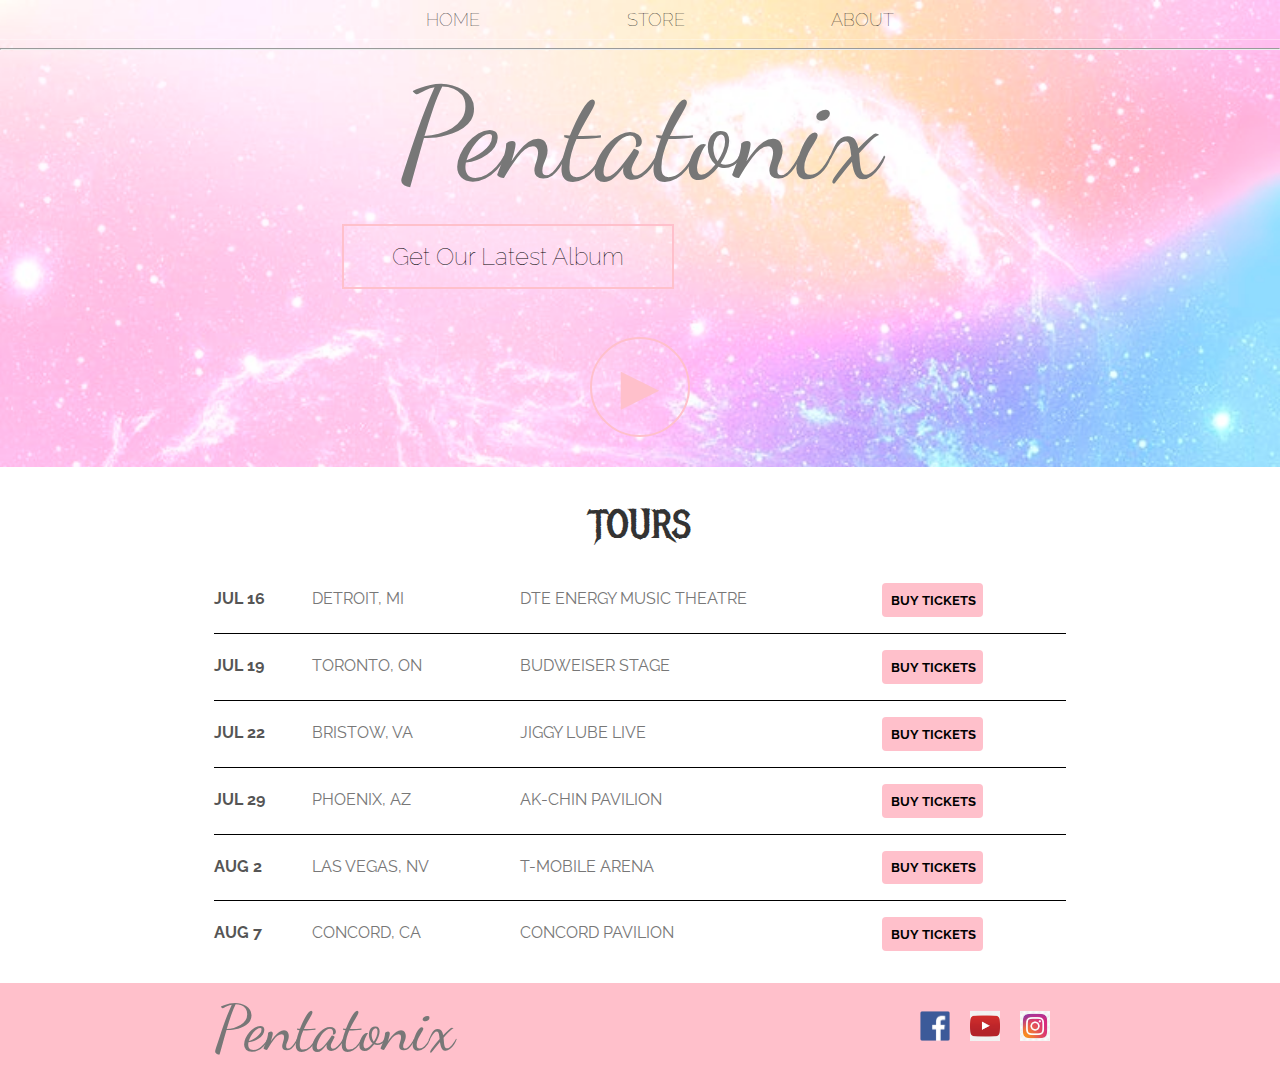
<file: index.html>
<!DOCTYPE html>
<html>
    <head>
        
    <!-- Google Analytics -->
    <script>
    (function(i,s,o,g,r,a,m){i['GoogleAnalyticsObject']=r;i[r]=i[r]||function(){
    (i[r].q=i[r].q||[]).push(arguments)},i[r].l=1*new Date();a=s.createElement(o),
    m=s.getElementsByTagName(o)[0];a.async=1;a.src=g;m.parentNode.insertBefore(a,m)
    })(window,document,'script','https://www.google-analytics.com/analytics.js','ga');

    ga('create', 'UA-175506336-1', 'auto');
    ga('send', 'pageview');
    </script>
    <!-- End Google Analytics -->
        
        

        <title>PENTATONIX</title>
        <meta name='description' content='This is the description'>
        <link rel="stylesheet" href="style.css">
    </head>
    <body>
        <header class='main-header'>
            <nav class='nav main-nav'>
                <ul>
                    <li><a href="index.html" onclick= "function handleOutboundLinkClicks(event) {
  ga('send', 'event', {
    eventCategory: 'TestTracker',
    eventAction: 'TestClick',
    eventLabel: 'Home',
    transport: 'beacon'
  })}" >HOME</a></li>
                    <li><a href="store.html" onclick="ga('send', 'event', 'Store', 'link', 'link')">STORE</a></li>
                    <li><a href="about.html">ABOUT</a></li>
                </ul>
            </nav>
            <hr>
            <h1 class='band-name band-name-large'>Pentatonix</h1>
            <div class="container">
                <button class='btn btn-header' type='button' onClick="ga('send', 'event', 'Button', 'LatestAlbum', 'Fall Campaign');">Get Our Latest Album</button>
            </div>
            <button class='btn btn-header btn-play' type='button' onClick="ga('send', 'event', 'Videos', 'play', 'Fall Campaign');">&#9658;</button>
        </header>
        <section class='content-section container'> 
            <h2 class='section-header'>TOURS</h2>
            <div>
                <div class='tour-row'>
                    <span class='tour-item tour-date'>JUL 16</span> 
                    
                    <span class='tour-item tour-city'>DETROIT, MI</span>
                      
                    <span class='tour-item tour-arena'>DTE ENERGY MUSIC THEATRE</span>
                  
                    <button type='button' class='btn tour-item tour-btn btn-primary'>BUY TICKETS</button>     
  
                    
                    
                </div>

                <div class='tour-row'>
                    <span class='tour-item tour-date'>JUL 19</span> 
               
                    <span class='tour-item tour-city'>TORONTO, ON</span>
                
                    <span class='tour-item tour-arena'>BUDWEISER STAGE</span>
           
                    <button type='button' class='btn tour-item tour-btn btn-primary'>BUY TICKETS</button>     
               
                    
                </div>


                <div class='tour-row'>
                    <span class='tour-item tour-date'>JUL 22</span> 
         
                    <span class='tour-item tour-city'>BRISTOW, VA</span>
             
                    <span class='tour-item tour-arena'>JIGGY LUBE LIVE</span>
             
                    <button type='button' class='btn tour-item tour-btn btn-primary'>BUY TICKETS</button>     
            
                    
                </div>

                <div class='tour-row'>
                    <span class='tour-item tour-date'>JUL 29</span> 
        
                    <span class='tour-item tour-city'>PHOENIX, AZ</span>
     
                    <span class='tour-item tour-arena'>AK-CHIN PAVILION</span>
          
                    <button type='button' class='btn tour-item tour-btn btn-primary'>BUY TICKETS</button>     
                    
                    
                </div>

                <div class='tour-row'>
                    <span  class='tour-item tour-date'>AUG 2</span> 
             
                    <span class='tour-item tour-city'>LAS VEGAS, NV</span>
            
                    <span class='tour-item tour-arena'>T-MOBILE ARENA</span>
              
                    <button type='button' class='btn tour-item tour-btn btn-primary'>BUY TICKETS</button>     
                    
                    
                </div>


                <div class='tour-row'>
                    <span class='tour-item tour-date'>AUG 7</span> 
           
                    <span class='tour-item tour-city'>CONCORD, CA</span>
                   
                    <span class='tour-item tour-arena'>CONCORD PAVILION</span>
               
                    <button type='button' class='btn tour-item tour-btn btn-primary'>BUY TICKETS</button>     
                    
                    
                </div>
            </div>
        </section>
        <footer class='main-footer'>
            <div class="container main-footer-container">
                <h3 class='band-name'>Pentatonix</h3>
                <ul class=' nav footer-nav'>
                    <li><a href="http://facebook.com" target='_blank' onClick="ga('send', 'event', 'Youtube', 'play', 'Fall Campaign');"> <img src="Image/facebook_logos_PNG19748.png" width='30' height ='30' alt=""></a></li>
                    <li><a href="http://youtube.com" target='_blank'> <img src="Image/png-transparent-youtube-logo-youtube-play-button-logo-computer-icons-youtube-angle-rectangle-youtube.png" width='30' height ='30' alt=""></a></li>
                    <li><a href="http://instagram.com" target='_blank'> <img src="Image/pngtree-instagram-icon-png-image_3584852.jpg" width='30' height ='30' alt=""></a></li>
                </ul>
            </div>
        </footer>
    </body>
    
</html>
</file>
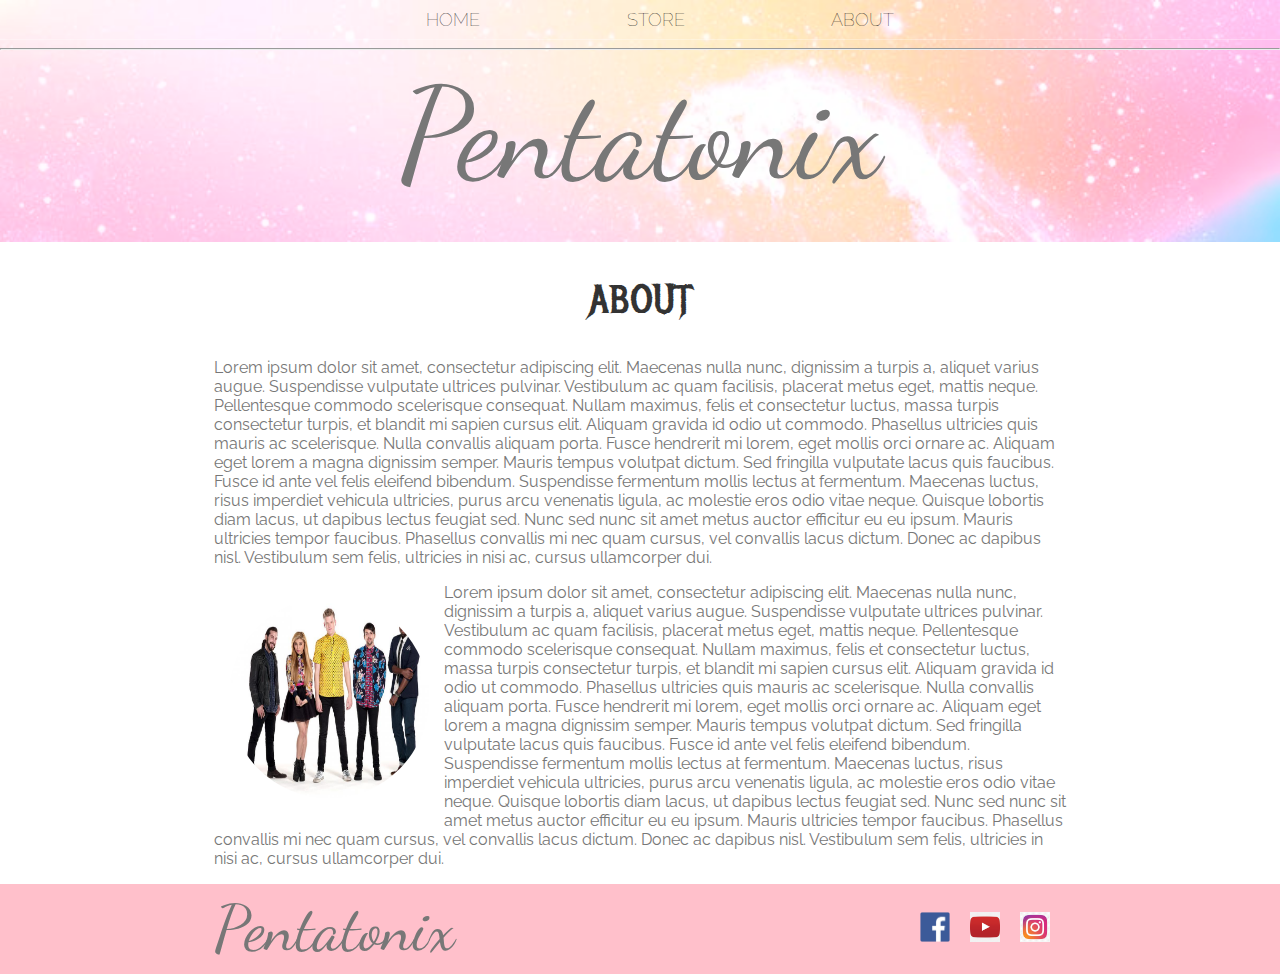
<file: about.html>
<!DOCTYPE html>
<html>
    <head>
        
    <!-- Google Analytics -->
    <script>
    (function(i,s,o,g,r,a,m){i['GoogleAnalyticsObject']=r;i[r]=i[r]||function(){
    (i[r].q=i[r].q||[]).push(arguments)},i[r].l=1*new Date();a=s.createElement(o),
    m=s.getElementsByTagName(o)[0];a.async=1;a.src=g;m.parentNode.insertBefore(a,m)
    })(window,document,'script','https://www.google-analytics.com/analytics.js','ga');

    ga('create', 'UA-175506336-1', 'auto');
    ga('send', 'pageview');
    </script>
    <!-- End Google Analytics -->
      
        <title>PENTATONIX | ABOUT</title>
        <meta name='description' content='This is the description'>
        <link rel="stylesheet" href="style.css">
    </head>
    <body>
        <header class='main-header'>
            <nav class='nav main-nav'>
                <ul>
                    <li><a href="index.html" onClick= "function handleOutboundLinkClicks(event) {
  ga('send', 'event', {
    eventCategory: 'TestTracker',
    eventAction: 'TestClick',
    eventLabel: 'Home',
    transport: 'beacon'
  });" >HOME</a></li>
                    <li><a href="store.html">STORE</a></li>
                    <li><a href="about.html">ABOUT</a></li>
                </ul>
            </nav>
            <hr>
            <h1 class='band-name band-name-large'>Pentatonix</h1>
        </header>
        <section class='content-section container'>
            <h2 class='section-header'>ABOUT</h2>
            <p>
                Lorem ipsum dolor sit amet, consectetur adipiscing elit. Maecenas nulla nunc, dignissim a turpis a, aliquet varius augue. Suspendisse vulputate ultrices pulvinar. Vestibulum ac quam facilisis, placerat metus eget, mattis neque. Pellentesque commodo scelerisque consequat. Nullam maximus, felis et consectetur luctus, massa turpis consectetur turpis, et blandit mi sapien cursus elit. Aliquam gravida id odio ut commodo. Phasellus ultricies quis mauris ac scelerisque. Nulla convallis aliquam porta. Fusce hendrerit mi lorem, eget mollis orci ornare ac. Aliquam eget lorem a magna dignissim semper. Mauris tempus volutpat dictum. Sed fringilla vulputate lacus quis faucibus. Fusce id ante vel felis eleifend bibendum. Suspendisse fermentum mollis lectus at fermentum. Maecenas luctus, risus imperdiet vehicula ultricies, purus arcu venenatis ligula, ac molestie eros odio vitae neque. Quisque lobortis diam lacus, ut dapibus lectus feugiat sed. Nunc sed nunc sit amet metus auctor efficitur eu eu ipsum. Mauris ultricies tempor faucibus. Phasellus convallis mi nec quam cursus, vel convallis lacus dictum. Donec ac dapibus nisl. Vestibulum sem felis, ultricies in nisi ac, cursus ullamcorper dui. 
            </p>
            <img class='about-band-image' src='Image/pentatonix-800-5649957943afbd4707b80f4d.jpg'>

            <p>
                Lorem ipsum dolor sit amet, consectetur adipiscing elit. Maecenas nulla nunc, dignissim a turpis a, aliquet varius augue. Suspendisse vulputate ultrices pulvinar. Vestibulum ac quam facilisis, placerat metus eget, mattis neque. Pellentesque commodo scelerisque consequat. Nullam maximus, felis et consectetur luctus, massa turpis consectetur turpis, et blandit mi sapien cursus elit. Aliquam gravida id odio ut commodo. Phasellus ultricies quis mauris ac scelerisque. Nulla convallis aliquam porta. Fusce hendrerit mi lorem, eget mollis orci ornare ac. Aliquam eget lorem a magna dignissim semper. Mauris tempus volutpat dictum. Sed fringilla vulputate lacus quis faucibus. Fusce id ante vel felis eleifend bibendum. Suspendisse fermentum mollis lectus at fermentum. Maecenas luctus, risus imperdiet vehicula ultricies, purus arcu venenatis ligula, ac molestie eros odio vitae neque. Quisque lobortis diam lacus, ut dapibus lectus feugiat sed. Nunc sed nunc sit amet metus auctor efficitur eu eu ipsum. Mauris ultricies tempor faucibus. Phasellus convallis mi nec quam cursus, vel convallis lacus dictum. Donec ac dapibus nisl. Vestibulum sem felis, ultricies in nisi ac, cursus ullamcorper dui.       </p>
        </section>
        <footer class='main-footer'>
            <div class="container main-footer-container">
                <h3 class='band-name'>Pentatonix</h3>
                <ul class=' nav footer-nav'>
                    <li><a href="http://facebook.com" target='_blank'> <img src="Image/facebook_logos_PNG19748.png" width='30' height ='30' alt=""></a></li>
                    <li><a href="http://youtube.com" target='_blank'> <img src="Image/png-transparent-youtube-logo-youtube-play-button-logo-computer-icons-youtube-angle-rectangle-youtube.png" width='30' height ='30' alt=""></a></li>
                    <li><a href="http://instagram.com" target='_blank'> <img src="Image/pngtree-instagram-icon-png-image_3584852.jpg" width='30' height ='30' alt=""></a></li>
                </ul>
            </div>
        </footer>
    </body>
    
</html>
</file>
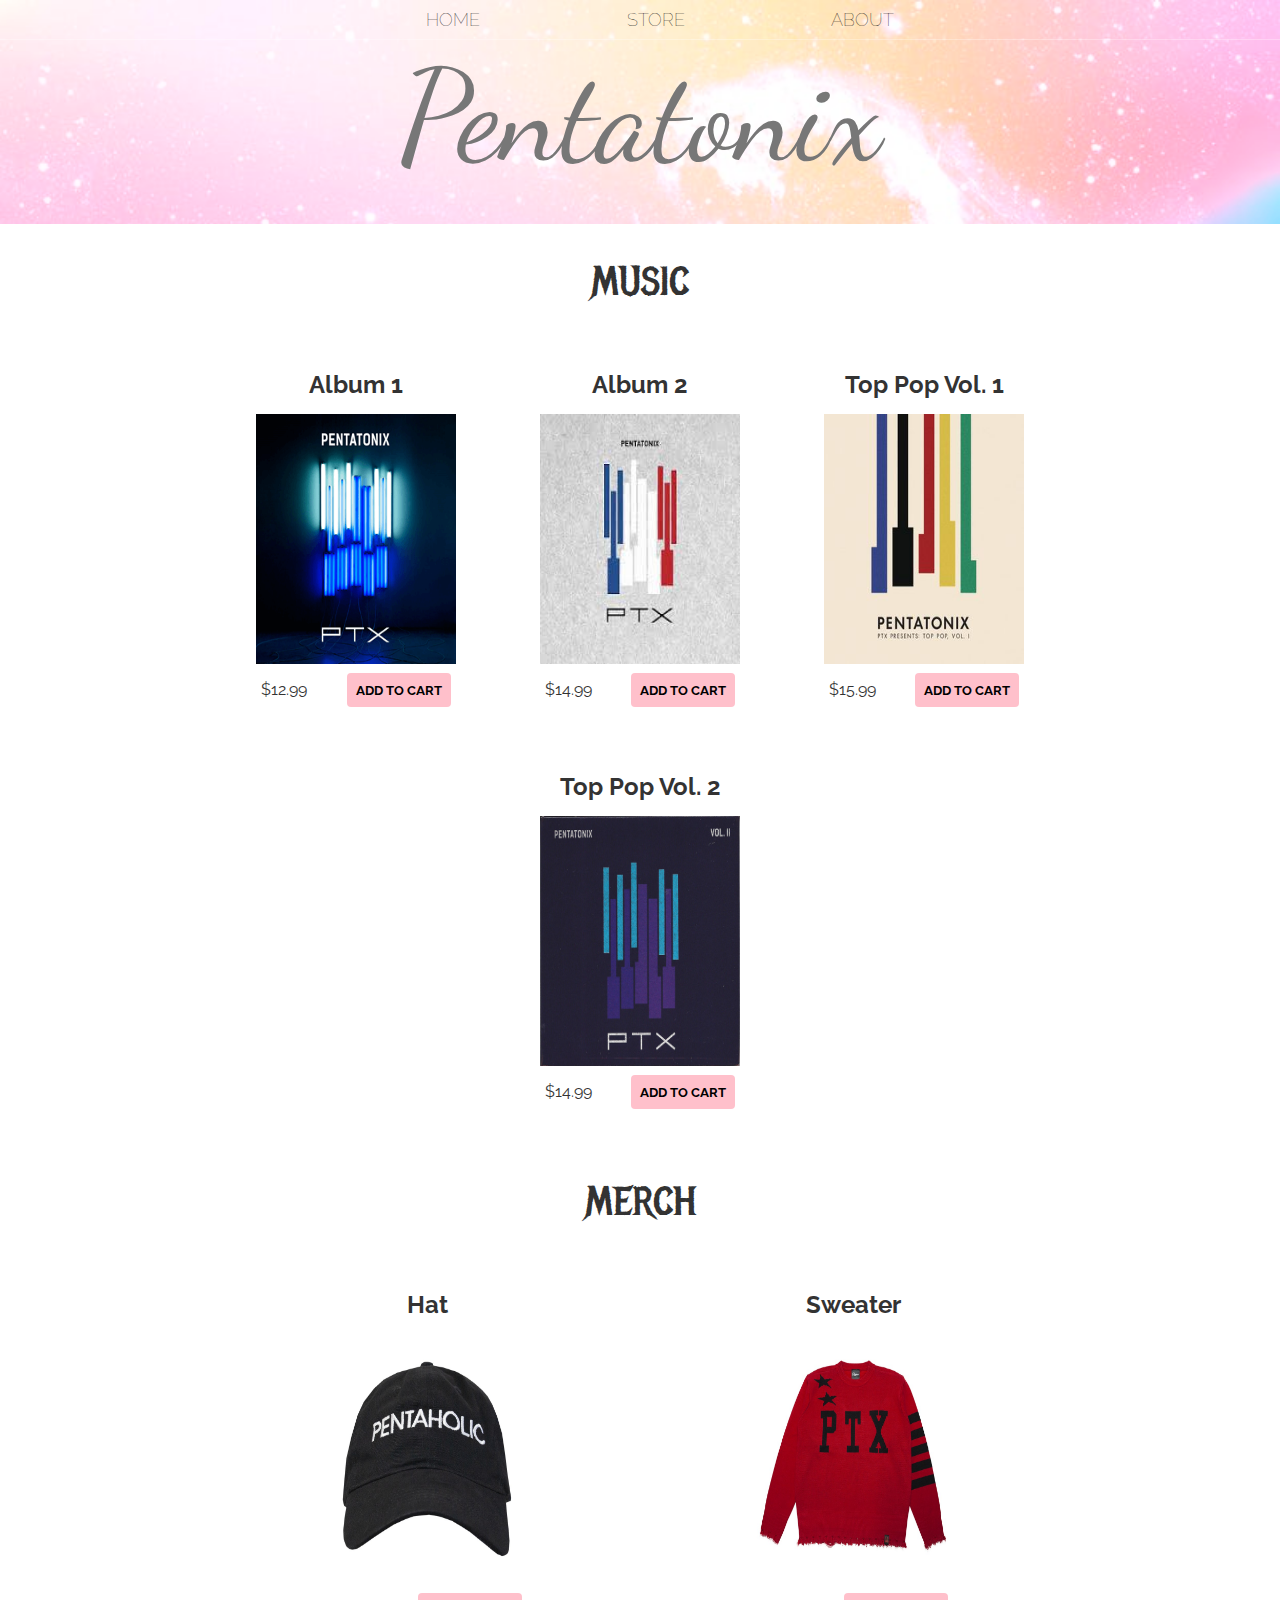
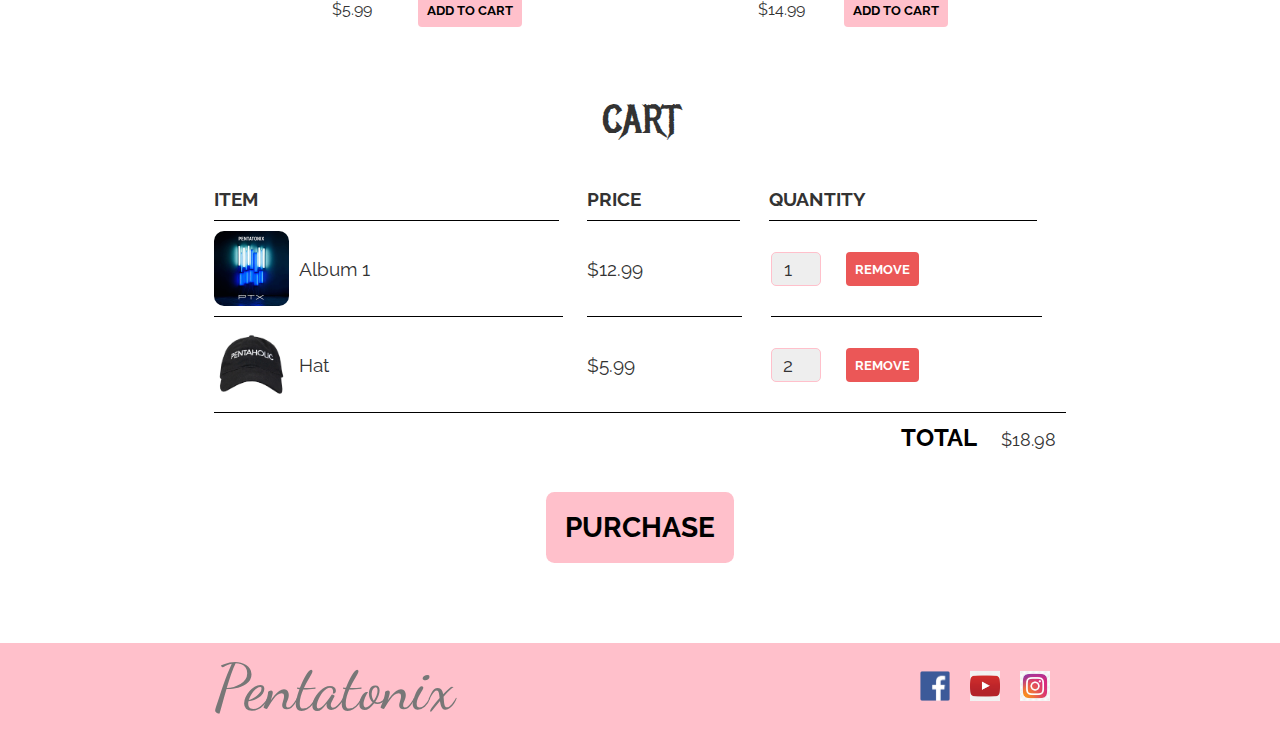
<file: store.html>
<!DOCTYPE html>
<html>
    <head>
        
    <!-- Google Analytics -->
    <script>
    (function(i,s,o,g,r,a,m){i['GoogleAnalyticsObject']=r;i[r]=i[r]||function(){
    (i[r].q=i[r].q||[]).push(arguments)},i[r].l=1*new Date();a=s.createElement(o),
    m=s.getElementsByTagName(o)[0];a.async=1;a.src=g;m.parentNode.insertBefore(a,m)
    })(window,document,'script','https://www.google-analytics.com/analytics.js','ga');

    ga('create', 'UA-175506336-1', 'auto');
    ga('send', 'pageview');
    </script>
    <!-- End Google Analytics -->



        <title>PENTATONIX | STORE</title>
        <meta name='description' content='This is the description'>
        <link rel="stylesheet" href="style.css">
    </head>
    <body>
        <header class='main-header'>
            <nav class='main-nav nav'>
                <ul>
                    <li><a href="index.html" onClick= "function handleOutboundLinkClicks(event) {
  ga('send', 'event', {
    eventCategory: 'TestTracker',
    eventAction: 'TestClick',
    eventLabel: 'Home',
    transport: 'beacon'
  });"
}
>HOME</a></li>
                    <li><a href="store.html">STORE</a></li>
                    <li><a href="about.html">ABOUT</a></li>
                </ul>
            </nav>
          
            <h1 class='band-name band-name-large'>Pentatonix</h1>
        </header>
        <section class='container content-section'>
            <h2 class='section-header'>MUSIC</h2>
            <div class="shop-items">
                <div class='shop-item'>
                
                    <span class='shop-item-title'>Album 1</span>
                
                    <img class='shop-item-image' src="Image/Album 1.png" alt="" width='200' height='200'>
                    <div class='shop-item-details'>
                        <span class='shop-item-price'>$12.99</span>
                        <button class='btn btn-primary shop-item-button' role='button'>ADD TO CART</button>
                    </div>
                </div>

                <div class='shop-item'>
                    
                    <span class='shop-item-title'>Album 2</span>
                    
                    <img class='shop-item-image' src="Image/Album 2.jpg" alt="" width='200' height='200'>
                    <div class='shop-item-details'>
                        <span class='shop-item-price'>$14.99</span>
                        <button class='btn btn-primary shop-item-button' role='button'>ADD TO CART</button>
                    </div>
                </div>

                <div class='shop-item'>
                    
                    <span class='shop-item-title'>Top Pop Vol. 1</span>
                    
                    <img class='shop-item-image' src="Image/Top Pop Vol 1.jpg" alt="" width='200' height='200'>
                    <div class='shop-item-details'>
                        <span class='shop-item-price'>$15.99</span>
                        <button class='btn btn-primary shop-item-button' role='button'>ADD TO CART</button>
                    </div>
                </div>

                <div class='shop-item'>
                    
                    <span class='shop-item-title'>Top Pop Vol. 2</span>
                    
                    <img class='shop-item-image' src="Image/Top Pop Vol 2.jpg" alt="" width='200' height='200'>
                    <div class='shop-item-details'>
                        <span class='shop-item-price'>$14.99</span>
                        <button class='btn btn-primary shop-item-button' role='button'>ADD TO CART</button>
                    </div>
                </div>
            </div>

            
        </section>

        <section  class='container content-section'>
            <h2 class='section-header'>MERCH</h2>
            <div class="shop-items">
                <div class='shop-item'>
                    
                    <span class='shop-item-title'>Hat</span>
                    
                    <img class='shop-item-image' src="Image/Hat.jpg" alt="" width='200' height='200'>
                    <div class='shop-item-details'>
                        <span class='shop-item-price'>$5.99</span>
                        <button class='btn btn-primary shop-item-button' role='button'>ADD TO CART</button>
                    </div>
                </div>

                <div class='shop-item'>
                    
                    <span class='shop-item-title'>Sweater</span>
                    
                    <img class='shop-item-image' src="Image/Sweater.jpg" alt="" width='200' height='200'>
                    <div class='shop-item-details'>
                        <span class='shop-item-price'>$14.99</span>
                        <button class='btn btn-primary shop-item-button' role='button'>ADD TO CART</button>
                    </div>
                </div>
            </div>
        </section>

        <section class='container content-section'>
            <h2 class='section-header'>CART</h2>
            <div class='cart-row'>
                <span class='cart-item cart-header cart-column'>ITEM</span>
                <span class='cart-price cart-header cart-column'>PRICE</span>
                <span class='cart-quantity cart-header cart-column'>QUANTITY</span>
            </div>
            <div class="cart-items">
                <div class='cart-row'>
                    <div class="cart-item cart-column">
                        <img class='cart-item-image' src="Image/Album 1.png" alt="" width=100>
                        <span class='cart-item-title'>Album 1</span>
                    </div>
        
                        <span class='cart-price cart-column'>$12.99</span>

                        <div class="cart-quantity cart-column">
                            <input class='cart-quantity-input' type="number" value="1">
                            <button class='btn btn-danger' role='button'>REMOVE</button>
                        </div>
                    
                </div>

                <div class='cart-row'>
                    <div class="cart-item cart-column">
                        <img class='cart-item-image' src="Image/Hat.jpg" alt="" width=100>
                        <span class='cart-item-title'>Hat</span>
                    </div>
                    
                    <span class='cart-price cart-column'>$5.99</span>
                    
                    <div class="cart-quantity cart-column">
                        <input class='cart-quantity-input' type="number" value="2">
                        <button class='btn btn-danger' role='button'>REMOVE</button>
                    </div>
                </div>
            </div>
  
            <div class='cart-total'>
                <strong class='cart-total-title'>TOTAL</strong>
                <span class='cart-total-price'>$18.98</span>
            </div>
            
            <button class='btn btn-primary btn-purchase' role='button'>PURCHASE</button>
           
        </section>


        <footer class='main-footer'>
            <div class="container main-footer-container">
                <h3 class='band-name'>Pentatonix</h3>
                <ul class=' nav footer-nav'>
                    <li><a href="http://facebook.com" target='_blank'> <img src="Image/facebook_logos_PNG19748.png" width='30' height ='30' alt=""></a></li>
                    <li><a href="http://youtube.com" target='_blank'> <img src="Image/png-transparent-youtube-logo-youtube-play-button-logo-computer-icons-youtube-angle-rectangle-youtube.png" width='30' height ='30' alt=""></a></li>
                    <li><a href="http://instagram.com" target='_blank'> <img src="Image/pngtree-instagram-icon-png-image_3584852.jpg" width='30' height ='30' alt=""></a></li>
                </ul>
            </div>
        </footer>
    </body>
    
</html>
</file>
<file: style.css>
@import url('https://fonts.googleapis.com/css2?family=Dancing+Script:wght@600&family=Metal+Mania&family=Raleway:ital,wght@0,200;0,300;0,400;0,500;1,400&display=swap');
* {
    box-sizing: border-box;
    font-family: 'Raleway', sans-serif;
    color:#777;
}



html, body{
    padding:0;
    margin:0;
    

}

.nav ul{
    margin:0
}

.nav li{
    display: inline;
}

.nav a{
    display:inline-block;
    padding : .5em;
    color: black;
    text-decoration: none;
}

.main-nav{
    text-align:center;
    font-size: 1.1em;
    font-weight: lighter;
    border-bottom:1px solid rgba(255,255,255,.3);
}

.main-nav li{
    padding:0 5%;
}

.nav a:hover{
    background-color: rgba(255,255, 255, .6);
}


.main-header{
    background-image: url('Image/bg.jpg');
    background-size: cover;
    padding-bottom: 30px;
}

.band-name{
    text-align:center;
    margin: 0;
    font-size:4em;
    font-weight: normal;
    font-family: 'Dancing Script', cursive;
    
}

.band-name-large{
    font-size:8em;
}

.content-section{
    margin:1em;
}

.container{
    max-width: 900px;
    margin: 0 auto;
    padding: 0 1.5em;
}

.section-header{
    font-family: 'Metal Mania', cursive;
    font-weight: normal;
    color:#333;
    text-align:center;
    font-size: 2.5em;
}

.about-band-image{
    float:left;
    height:200px;
    width:200px;
    margin: 15px;
    border-radius: 50%;
}

.main-footer{
    background-color: pink;
    color:white;
    padding:.25em 0;

}

.main-footer-container{
    display:flex;
    align-items: center;

}

.main-footer-container ul{
    flex-grow:1;
    text-align:end;

}

.footer-nav{
    padding:0 .5em;
}

.footer-nav img{
    width:30px;
    height:30px;
}

.btn{
    text-align:center;
    vertical-align: middle;
    padding: .67em;
    cursor: pointer;
}

.btn-header{
    margin: .5em 15% 2em 15%;
    color:black;
    border: 2px solid pink;
    background-color:rgba(255,255,255,.1);
    border-radius: 0;
    font-size: 1.5em;
    font-weight:lighter;
    padding-left: 2em;
    padding-right: 2em;
}

.btn-header:hover{
    background-color: rgba(255, 255, 255, .3);
}

.btn-play{
    display: block;
    margin: 0 auto;
    color:pink;
    font-size: 4em;
    border-radius: 50%;
    padding:0;
    width:100px;
    height:100px


}

.tour-row{
    border-bottom: 1px solid black;
    padding-bottom: 1em;
    margin-bottom: 1em;
}

.tour-row:last-child{
    border-bottom: none;
}

.tour-item{
    display:inline-block;
    padding-right: .5em;

}

.tour-date{
    color:#555;
    font-weight: bold;
    width: 11%;
}

.tour-city{
    width: 24%;
}

.tour-arena{
    width:42%;
}

.tour-btn{
    max-width:19%;
}

.btn-primary{
    color:black;
    background-color: pink;
    border: none;
    border-radius: .3em;
    font-weight: bold;
}

.btn-primary:hover{
    background-color: hotpink;
}

.shop-item{
    margin: 30px;
}

.shop-item-title{
    display: block;
    width: 100%;
    text-align:center;
    font-weight: bold;
    font-size: 1.5em;
    color: #333;
    margin-bottom: 15px;
}

.shop-item-image{
    height:250px;
}

.shop-item-details{
    display:flex;
    align-items: center;
    padding: 5px;
}

.shop-item-price{
    flex-grow:1;
    color: #333;
}

.shop-items{
    display:flex;
    flex-wrap: wrap;
    justify-content: space-around;
}

.cart-header{
    font-weight:bold;
    font-size: 1.2em;
    color:#333;
}

.cart-column{
    display:flex;
    align-items:center;
    border-bottom: 1px solid black;
    margin-right: 1.5em;
    padding-bottom:10px;
    margin-top: 10px;
}

.cart-row{
    display:flex;
}

.cart-item{
    width:45%;
}

.cart-price{
    width:20%;
    font-size: 1.2em;
    color: #333;
}

.cart-quantity{
    width: 35%;
}

.cart-item-title{
    color:#333;
    margin-left:.5em;
    font-size:1.2em;
}

.cart-item-image{
    width:75px;
    height: auto;
    border-radius: 10px;
}

.btn-danger{
    color:white;
    background-color: #EB5757;
    border:none;
    border-radius:.3em;
    font-weight: bold;
}

.btn-danger:hover{
    background-color: #CC4C4C;
}

.cart-quantity-input{
    height:34px;
    width:50px;
    border-radius: 5px;
    border: 1px solid pink;
    background-color: #eee;
    color:#333;
    padding:0;
    text-align:center;
    font-size: 1.2em;
    margin-right: 25px;
}

.cart-row:last-child{
    border-bottom: 1px solid black;
}

.cart-row:last-child .cart-column {
    border:none;
}

.cart-total{
    text-align:end;
    margin-top:10px;
    margin-right:10px;
}

.cart-total-title{
    font-weight:bold;
    font-size:1.5em;
    color: black;
    margin-right:20px;
}

.cart-total-price{
    color:#333;
    font-size:1.1em;
}

.btn-purchase{
    display:block;
    margin: 40px auto 80px auto;
    font-size:1.75em;
}
</file>
